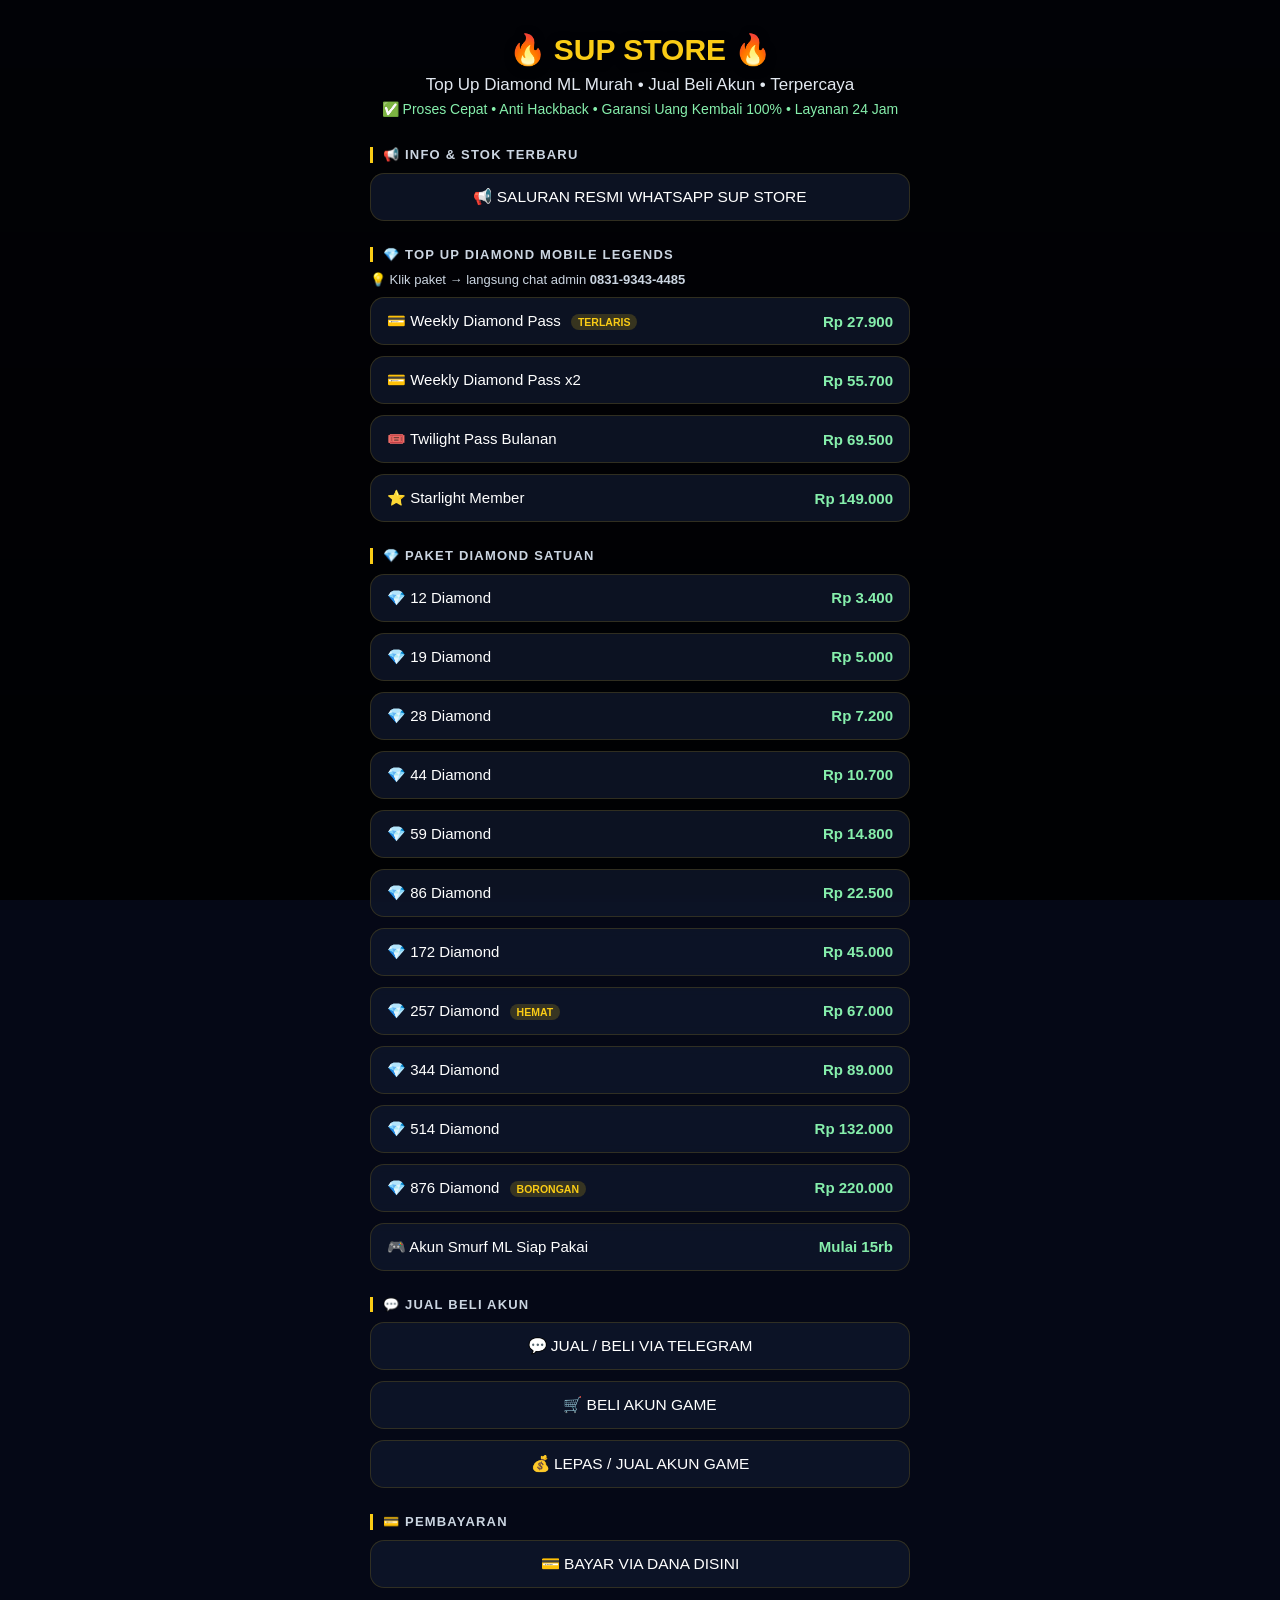
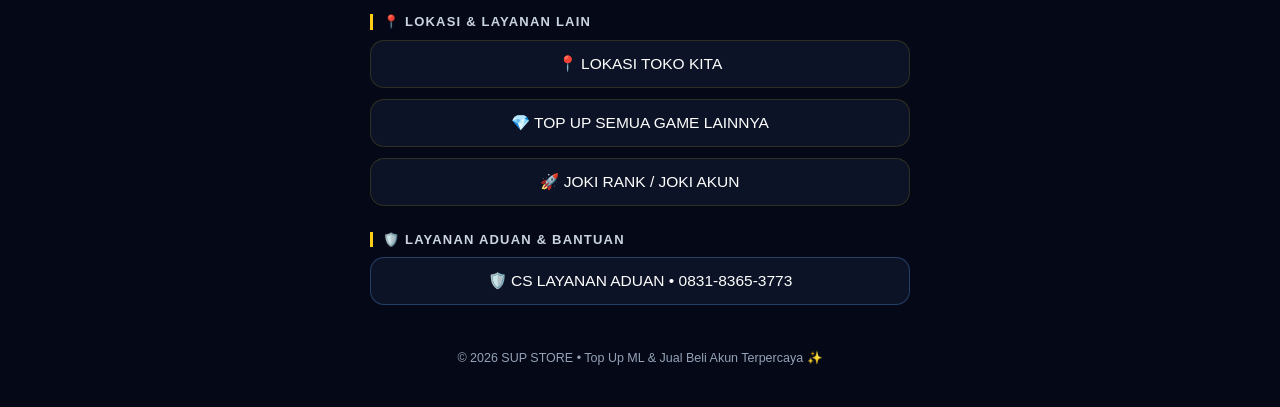
<file: index.html>
<!DOCTYPE html>
<html lang="id">
<head>
    <!-- ==============================================
         ✅ VERIFIKASI GOOGLE — BENAR DI <head>
         Letak: DI DALAM head, SEBELUM tag <body>
         JANGAN DIUBAH / DIHAPUS SELAMANYA
         ============================================== -->
    <meta name="google-site-verification" content="piySxAXqS0wTcLHqIx8jjlWG-7dBbg9nIgUFLciJYO0" />

    <!-- SEO & tampilan -->
    <meta charset="UTF-8">
    <meta name="viewport" content="width=device-width, initial-scale=1.0">
    <title>SUP STORE - Top Up Diamond ML Murah & Jual Beli Akun Terpercaya</title>
    <meta name="description" content="SUP STORE tempat top up diamond Mobile Legends termurah, cepat, aman 100%. Jual beli akun MLBB, joki rank, layanan 24 jam. Anti hackback, garansi uang kembali.">
    <meta name="keywords" content="sup store, top up ml murah, diamond ml murah, jual beli akun ml, top up mobile legends, joki ml, akun smurf ml, top up ml otomatis">
    <meta name="author" content="SUP STORE">
    <meta name="robots" content="index, follow">

    <meta property="og:title" content="🔥 SUP STORE - Top Up ML Murah & Terpercaya">
    <meta property="og:description" content="Diamond ML termurah, proses cepat, anti hackback. Jual beli akun MLBB lengkap.">
    <meta property="og:type" content="website">
    <meta property="og:url" content="https://supstore.tiiny.site"> <!-- GANTI DENGAN LINK KAMU -->
    <link rel="canonical" href="https://supstore.tiiny.site"> <!-- GANTI DENGAN LINK KAMU -->

    <style>
        *{margin:0;padding:0;box-sizing:border-box;font-family:'Segoe UI', Roboto, Arial, sans-serif}
        :root{--tombol:rgba(15, 23, 42, 0.82);--tegas:#facc15;--teks:#fff;--abu:#cbd5e1;--hover:rgba(30, 41, 59, 0.95);--harga:#86efac;--cs:#60a5fa}

        body{
            background: url("https://p-dola-image-sign-sgnontt.byteintl.net/tos-mya-i-uo7y4d541q/rc_file_mobile/92a818c391a84d41b1e3686436c8dba1.jpg~tplv-0es2k971ck-24-95-exif:960:960.image?rcl=202608070239082A6F30E358614BB72DBF&rk3s=8e244e95&rrcfp=5e034a21&x-orig-authkey=dolaorigin&x-orig-expires=1786127956&x-orig-sign=v9zhADGwgim4K%2F9VxHKfuRfXOGc%3D") center top / cover no-repeat fixed #050816;
            color:var(--teks);min-height:100vh;padding:32px 16px;position:relative;z-index:1
        }
        body::before{content:"";position:fixed;inset:0;background:linear-gradient(180deg,rgba(0,0,0,.72),rgba(0,0,0,.85));z-index:-1}

        .wadah{max-width:540px;margin:0 auto;text-align:center;position:relative;z-index:2}
        .profil{margin-bottom:30px}
        .profil h1{color:var(--tegas);font-size:30px;margin-bottom:8px;text-shadow:0 2px 10px rgba(0,0,0,.6)}
        .profil .slogan{color:#e2e8f0;font-size:17px;margin-bottom:6px}
        .profil .jamin{color:#86efac;font-size:14px;font-weight:500}
        .judul-bagian{margin:26px 0 10px;text-align:left;color:var(--abu);font-size:13px;text-transform:uppercase;letter-spacing:1.2px;font-weight:600;border-left:3px solid var(--tegas);padding-left:10px;line-height:1.2}
        .tombol{display:block;background:var(--tombol);color:var(--teks);text-decoration:none;padding:14px 16px;margin-bottom:11px;border-radius:14px;font-size:15.5px;transition:all .25s ease;border:1px solid rgba(250,204,21,.15);backdrop-filter:blur(4px)}
        .tombol:hover{background:var(--hover);transform:translateY(-2px);border-color:rgba(250,204,21,.4);box-shadow:0 6px 20px rgba(250,204,21,.12)}
        .tombol-cs{border-color:rgba(96,165,250,.3)}
        .tombol-cs:hover{border-color:rgba(96,165,250,.7);box-shadow:0 6px 20px rgba(96,165,250,.15)}

        .harga-item{display:flex;justify-content:space-between;align-items:center;gap:10px;text-align:left}
        .harga-nama{flex:1;font-size:15px}
        .harga-angka{color:var(--harga);font-weight:700;font-size:15px;white-space:nowrap}
        .label-hemat{display:inline-block;background:rgba(250,204,21,.18);color:var(--tegas);font-size:10.5px;padding:2px 7px;border-radius:999px;margin-left:6px;font-weight:600;vertical-align:middle}

        .kaki{margin-top:45px;color:#94a3b8;font-size:12.5px;padding-bottom:10px}
    </style>

<!-- ==============================================
     ✅ AKHIR DARI BAGIAN <head>
     DI BAWAH INI BARU <body> — SESUAI ARAHAN GOOGLE
     ============================================== -->
</head>
<body>
    <div class="wadah">
        <div class="profil">
            <h1>🔥 SUP STORE 🔥</h1>
            <p class="slogan">Top Up Diamond ML Murah • Jual Beli Akun • Terpercaya</p>
            <p class="jamin">✅ Proses Cepat • Anti Hackback • Garansi Uang Kembali 100% • Layanan 24 Jam</p>
        </div>

        <div class="judul-bagian">📢 Info & Stok Terbaru</div>
        <a href="https://whatsapp.com/channel/0029Vb98zKH3wtb29oWzSO2s" class="tombol" target="_blank">📢 SALURAN RESMI WHATSAPP SUP STORE</a>

        <!-- TOP UP & JB → 083193434485 -->
        <div class="judul-bagian">💎 TOP UP DIAMOND MOBILE LEGENDS</div>
        <p style="text-align:left;color:#cbd5e1;font-size:13px;margin-bottom:10px">💡 Klik paket → langsung chat admin <strong>0831-9343-4485</strong></p>

        <a href="https://wa.me/6283193434485?text=Halo%20kak%20SUP%20STORE%2C%20mau%20pesan%20Weekly%20Diamond%20Pass%20%40%20Rp%2027.900" class="tombol" target="_blank"><div class="harga-item"><span class="harga-nama">💳 Weekly Diamond Pass <span class="label-hemat">TERLARIS</span></span><span class="harga-angka">Rp 27.900</span></div></a>
        <a href="https://wa.me/6283193434485?text=Halo%20kak%2C%20mau%20pesan%20Weekly%20x2%20%40%20Rp%2055.700" class="tombol" target="_blank"><div class="harga-item"><span class="harga-nama">💳 Weekly Diamond Pass x2</span><span class="harga-angka">Rp 55.700</span></div></a>
        <a href="https://wa.me/6283193434485?text=Halo%20kak%2C%20mau%20pesan%20Twilight%20Pass%20%40%20Rp%2069.500" class="tombol" target="_blank"><div class="harga-item"><span class="harga-nama">🎟️ Twilight Pass Bulanan</span><span class="harga-angka">Rp 69.500</span></div></a>
        <a href="https://wa.me/6283193434485?text=Halo%20kak%2C%20mau%20pesan%20Starlight%20Member%20%40%20Rp%20149.000" class="tombol" target="_blank"><div class="harga-item"><span class="harga-nama">⭐ Starlight Member</span><span class="harga-angka">Rp 149.000</span></div></a>

        <div class="judul-bagian">💎 PAKET DIAMOND SATUAN</div>
        <a href="https://wa.me/6283193434485?text=Halo%20kak%2C%20mau%20pesan%2012%20DM%20%40%20Rp%203.400" class="tombol" target="_blank"><div class="harga-item"><span class="harga-nama">💎 12 Diamond</span><span class="harga-angka">Rp 3.400</span></div></a>
        <a href="https://wa.me/6283193434485?text=Halo%20kak%2C%20mau%20pesan%2019%20DM%20%40%20Rp%205.000" class="tombol" target="_blank"><div class="harga-item"><span class="harga-nama">💎 19 Diamond</span><span class="harga-angka">Rp 5.000</span></div></a>
        <a href="https://wa.me/6283193434485?text=Halo%20kak%2C%20mau%20pesan%2028%20DM%20%40%20Rp%207.200" class="tombol" target="_blank"><div class="harga-item"><span class="harga-nama">💎 28 Diamond</span><span class="harga-angka">Rp 7.200</span></div></a>
        <a href="https://wa.me/6283193434485?text=Halo%20kak%2C%20mau%20pesan%2044%20DM%20%40%20Rp%2010.700" class="tombol" target="_blank"><div class="harga-item"><span class="harga-nama">💎 44 Diamond</span><span class="harga-angka">Rp 10.700</span></div></a>
        <a href="https://wa.me/6283193434485?text=Halo%20kak%2C%20mau%20pesan%2059%20DM%20%40%20Rp%2014.800" class="tombol" target="_blank"><div class="harga-item"><span class="harga-nama">💎 59 Diamond</span><span class="harga-angka">Rp 14.800</span></div></a>
        <a href="https://wa.me/6283193434485?text=Halo%20kak%2C%20mau%20pesan%2086%20DM%20%40%20Rp%2022.500" class="tombol" target="_blank"><div class="harga-item"><span class="harga-nama">💎 86 Diamond</span><span class="harga-angka">Rp 22.500</span></div></a>
        <a href="https://wa.me/6283193434485?text=Halo%20kak%2C%20mau%20pesan%20172%20DM%20%40%20Rp%2045.000" class="tombol" target="_blank"><div class="harga-item"><span class="harga-nama">💎 172 Diamond</span><span class="harga-angka">Rp 45.000</span></div></a>
        <a href="https://wa.me/6283193434485?text=Halo%20kak%2C%20mau%20pesan%20257%20DM%20%40%20Rp%2067.000" class="tombol" target="_blank"><div class="harga-item"><span class="harga-nama">💎 257 Diamond <span class="label-hemat">HEMAT</span></span><span class="harga-angka">Rp 67.000</span></div></a>
        <a href="https://wa.me/6283193434485?text=Halo%20kak%2C%20mau%20pesan%20344%20DM%20%40%20Rp%2089.000" class="tombol" target="_blank"><div class="harga-item"><span class="harga-nama">💎 344 Diamond</span><span class="harga-angka">Rp 89.000</span></div></a>
        <a href="https://wa.me/6283193434485?text=Halo%20kak%2C%20mau%20pesan%20514%20DM%20%40%20Rp%20132.000" class="tombol" target="_blank"><div class="harga-item"><span class="harga-nama">💎 514 Diamond</span><span class="harga-angka">Rp 132.000</span></div></a>
        <a href="https://wa.me/6283193434485?text=Halo%20kak%2C%20mau%20pesan%20876%20DM%20%40%20Rp%20220.000" class="tombol" target="_blank"><div class="harga-item"><span class="harga-nama">💎 876 Diamond <span class="label-hemat">BORONGAN</span></span><span class="harga-angka">Rp 220.000</span></div></a>
        <a href="https://wa.me/6283193434485?text=Halo%20kak%2C%20mau%20pesan%20AKUN%20SMURF%20ML%20mulai%2015rb" class="tombol" target="_blank"><div class="harga-item"><span class="harga-nama">🎮 Akun Smurf ML Siap Pakai</span><span class="harga-angka">Mulai 15rb</span></div></a>

        <div class="judul-bagian">💬 Jual Beli Akun</div>
        <a href="https://telegram.org/dl" class="tombol" target="_blank">💬 JUAL / BELI VIA TELEGRAM</a>
        <a href="https://wa.me/6283193434485" class="tombol" target="_blank">🛒 BELI AKUN GAME</a>
        <a href="https://wa.me/6283193434485" class="tombol" target="_blank">💰 LEPAS / JUAL AKUN GAME</a>

        <div class="judul-bagian">💳 Pembayaran</div>
        <a href="https://link.dana.id/minta?full_url=https://qr.dana.id/v1/281012012025010745701326" class="tombol" target="_blank">💳 BAYAR VIA DANA DISINI</a>

        <div class="judul-bagian">📍 Lokasi & Layanan Lain</div>
        <a href="https://maps.app.goo.gl/s6pqTqyeULbDWkjv9" class="tombol" target="_blank">📍 LOKASI TOKO KITA</a>
        <a href="https://wa.me/6283193434485" class="tombol" target="_blank">💎 TOP UP SEMUA GAME LAINNYA</a>
        <a href="https://wa.me/6283193434485" class="tombol" target="_blank">🚀 JOKI RANK / JOKI AKUN</a>

        <!-- NOMOR LAMA → CS LAYANAN ADUAN -->
        <div class="judul-bagian">🛡️ LAYANAN ADUAN & BANTUAN</div>
        <a href="https://wa.me/6283183653773?text=Halo%20kak%20CS%2C%20saya%20mau%20mengadu%2Fbertanya%20mengenai%20transaksi%20di%20SUP%20STORE" class="tombol tombol-cs" target="_blank">🛡️ CS LAYANAN ADUAN • 0831-8365-3773</a>

        <div class="kaki">© 2026 SUP STORE • Top Up ML & Jual Beli Akun Terpercaya ✨</div>
    </div>
</body>
</html>
</file>
